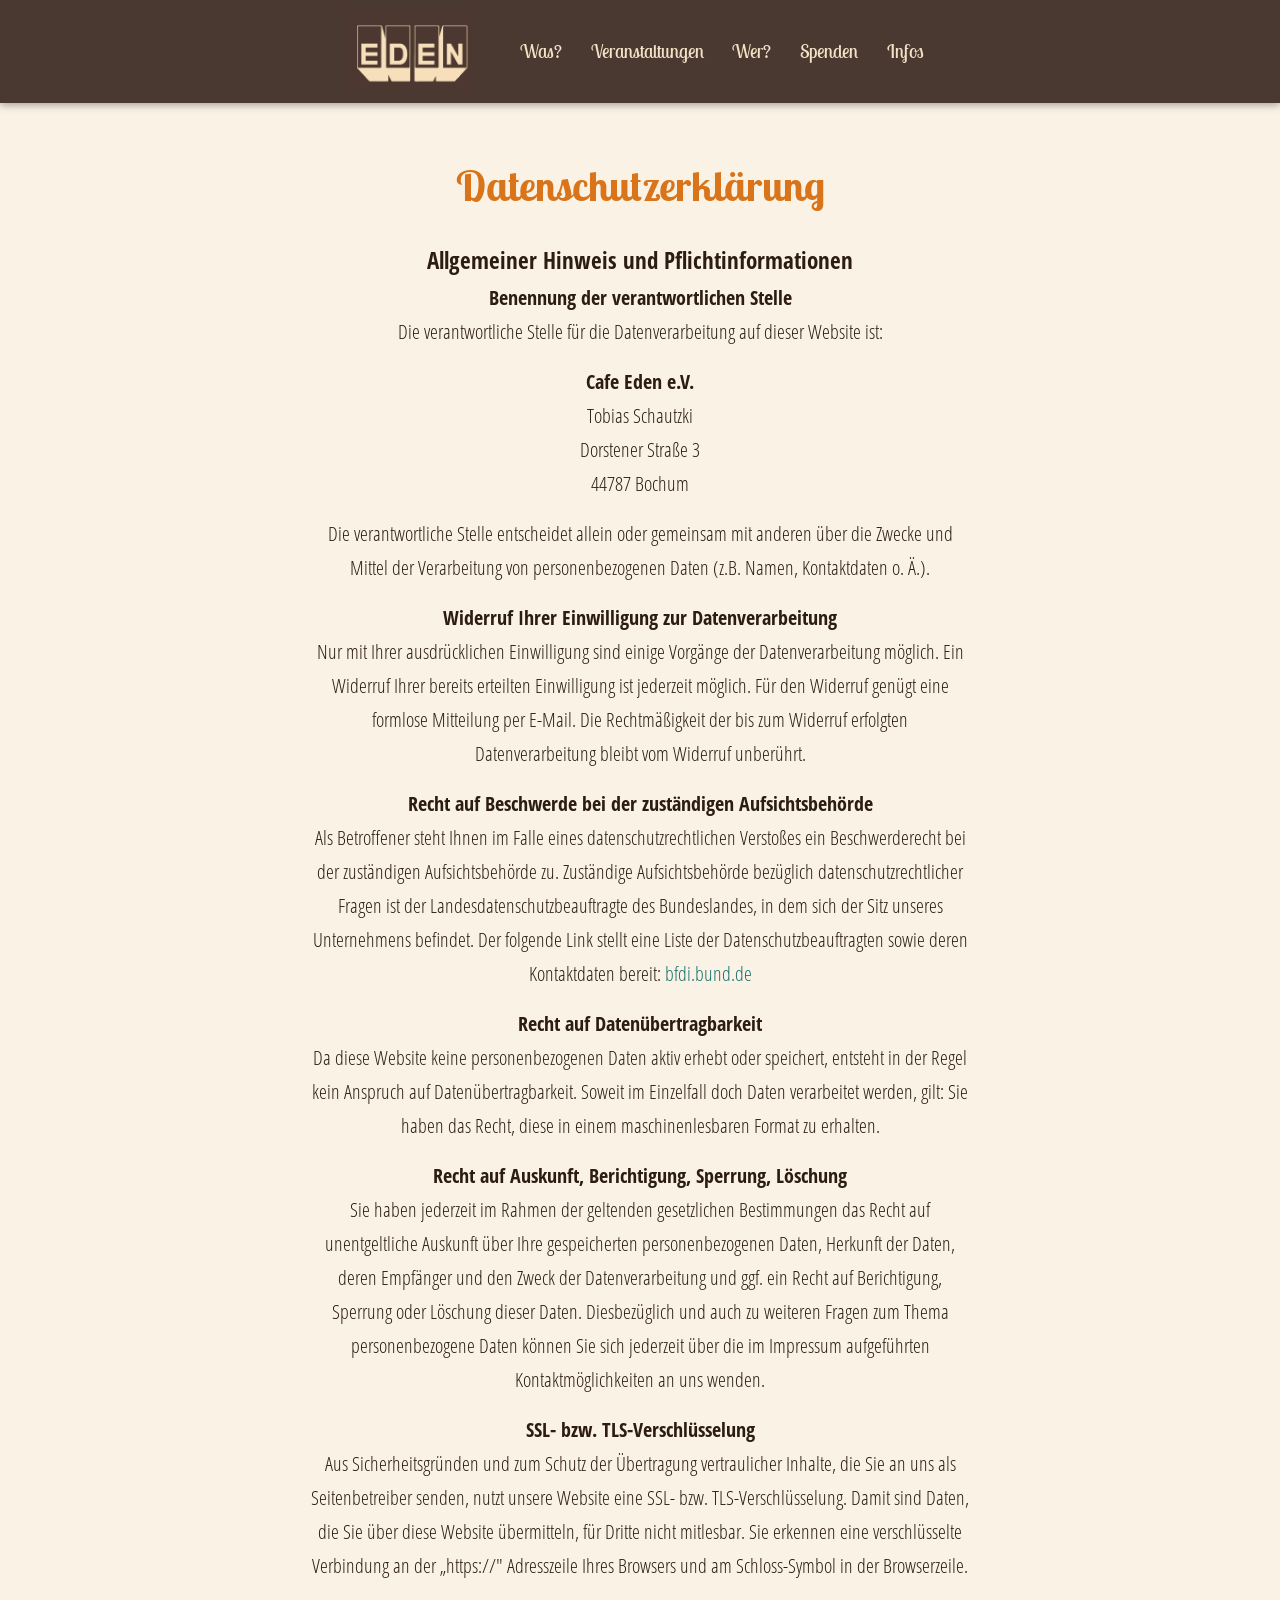
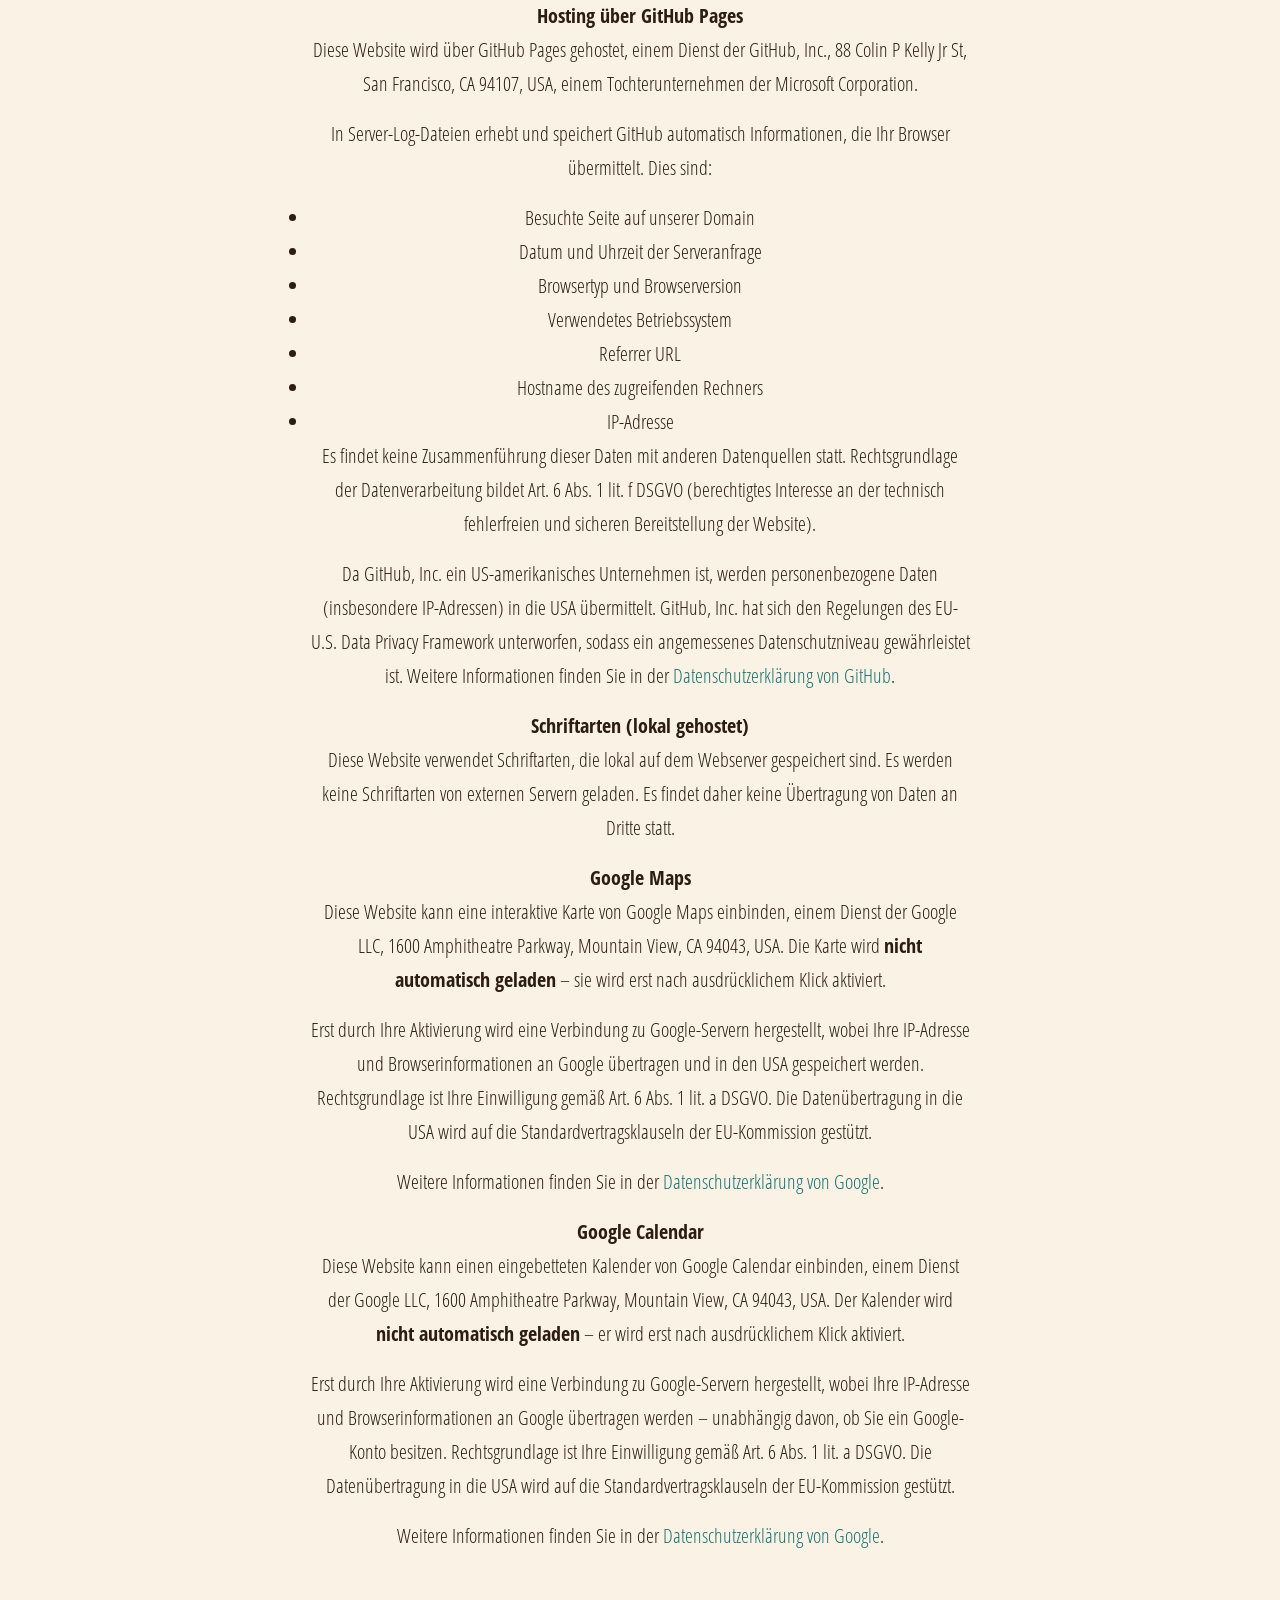
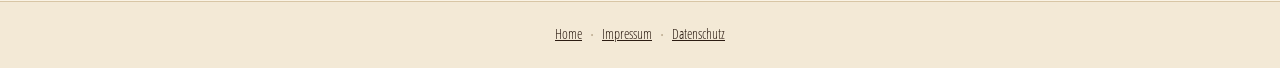
<file: datenschutz.html>
<!DOCTYPE html>
<html lang="de">
<head>
  <meta charset="UTF-8">
  <meta name="viewport" content="width=device-width, initial-scale=1.0">
  <title>Datenschutz – Café Eden</title>
  <link rel="icon" type="image/png" href="img/favicon.png">
  <link rel="apple-touch-icon" href="img/apple-touch-icon.png">
  <link rel="stylesheet" href="fonts/fonts.css">
  <link rel="stylesheet" href="themes/classic.css">
  <link rel="stylesheet" href="style.css">
</head>
<body>

  <!-- NAVIGATION -->
  <nav class="navbar">
    <a href="index.html" class="nav-logo">
      <img src="img/logo.png" alt="EDEN Logo" class="nav-logo-img">
    </a>
    <ul class="nav-links">
      <li><a href="index.html#was">Was?</a></li>
      <li><a href="index.html#veranstaltungen">Veranstaltungen</a></li>
      <li><a href="index.html#wer">Wer?</a></li>
      <li><a href="index.html#spenden">Spenden</a></li>
      <li><a href="index.html#infos">Infos</a></li>
    </ul>
    <button class="nav-toggle" aria-label="Menü öffnen">&#9776;</button>
  </nav>

  <!-- DATENSCHUTZ CONTENT -->
  <section class="section-light page-hero">
    <div class="container">
      <h2 class="section-title">Datenschutzerklärung</h2>

      <div class="text-content" style="max-width:660px;">

        <h3>Allgemeiner Hinweis und Pflichtinformationen</h3>

        <h4>Benennung der verantwortlichen Stelle</h4>
        <p>Die verantwortliche Stelle für die Datenverarbeitung auf dieser Website ist:</p>
        <p>
          <strong>Cafe Eden e.V.</strong><br>
          Tobias Schautzki<br>
          Dorstener Straße 3<br>
          44787 Bochum
        </p>
        <p>Die verantwortliche Stelle entscheidet allein oder gemeinsam mit anderen über die Zwecke und Mittel der Verarbeitung von personenbezogenen Daten (z.B. Namen, Kontaktdaten o. Ä.).</p>

        <h4>Widerruf Ihrer Einwilligung zur Datenverarbeitung</h4>
        <p>Nur mit Ihrer ausdrücklichen Einwilligung sind einige Vorgänge der Datenverarbeitung möglich. Ein Widerruf Ihrer bereits erteilten Einwilligung ist jederzeit möglich. Für den Widerruf genügt eine formlose Mitteilung per E-Mail. Die Rechtmäßigkeit der bis zum Widerruf erfolgten Datenverarbeitung bleibt vom Widerruf unberührt.</p>

        <h4>Recht auf Beschwerde bei der zuständigen Aufsichtsbehörde</h4>
        <p>Als Betroffener steht Ihnen im Falle eines datenschutzrechtlichen Verstoßes ein Beschwerderecht bei der zuständigen Aufsichtsbehörde zu. Zuständige Aufsichtsbehörde bezüglich datenschutzrechtlicher Fragen ist der Landesdatenschutzbeauftragte des Bundeslandes, in dem sich der Sitz unseres Unternehmens befindet. Der folgende Link stellt eine Liste der Datenschutzbeauftragten sowie deren Kontaktdaten bereit: <a href="https://www.bfdi.bund.de/DE/Infothek/Anschriften_Links/anschriften_links-node.html" target="_blank" rel="noopener">bfdi.bund.de</a></p>

        <h4>Recht auf Datenübertragbarkeit</h4>
        <p>Da diese Website keine personenbezogenen Daten aktiv erhebt oder speichert, entsteht in der Regel kein Anspruch auf Datenübertragbarkeit. Soweit im Einzelfall doch Daten verarbeitet werden, gilt: Sie haben das Recht, diese in einem maschinenlesbaren Format zu erhalten.</p>

        <h4>Recht auf Auskunft, Berichtigung, Sperrung, Löschung</h4>
        <p>Sie haben jederzeit im Rahmen der geltenden gesetzlichen Bestimmungen das Recht auf unentgeltliche Auskunft über Ihre gespeicherten personenbezogenen Daten, Herkunft der Daten, deren Empfänger und den Zweck der Datenverarbeitung und ggf. ein Recht auf Berichtigung, Sperrung oder Löschung dieser Daten. Diesbezüglich und auch zu weiteren Fragen zum Thema personenbezogene Daten können Sie sich jederzeit über die im Impressum aufgeführten Kontaktmöglichkeiten an uns wenden.</p>

        <h4>SSL- bzw. TLS-Verschlüsselung</h4>
        <p>Aus Sicherheitsgründen und zum Schutz der Übertragung vertraulicher Inhalte, die Sie an uns als Seitenbetreiber senden, nutzt unsere Website eine SSL- bzw. TLS-Verschlüsselung. Damit sind Daten, die Sie über diese Website übermitteln, für Dritte nicht mitlesbar. Sie erkennen eine verschlüsselte Verbindung an der „https://" Adresszeile Ihres Browsers und am Schloss-Symbol in der Browserzeile.</p>

        <h4>Hosting über GitHub Pages</h4>
        <p>Diese Website wird über GitHub Pages gehostet, einem Dienst der GitHub, Inc., 88 Colin P Kelly Jr St, San Francisco, CA 94107, USA, einem Tochterunternehmen der Microsoft Corporation.</p>
        <p>In Server-Log-Dateien erhebt und speichert GitHub automatisch Informationen, die Ihr Browser übermittelt. Dies sind:</p>
        <ul>
          <li>Besuchte Seite auf unserer Domain</li>
          <li>Datum und Uhrzeit der Serveranfrage</li>
          <li>Browsertyp und Browserversion</li>
          <li>Verwendetes Betriebssystem</li>
          <li>Referrer URL</li>
          <li>Hostname des zugreifenden Rechners</li>
          <li>IP-Adresse</li>
        </ul>
        <p>Es findet keine Zusammenführung dieser Daten mit anderen Datenquellen statt. Rechtsgrundlage der Datenverarbeitung bildet Art. 6 Abs. 1 lit. f DSGVO (berechtigtes Interesse an der technisch fehlerfreien und sicheren Bereitstellung der Website).</p>
        <p>Da GitHub, Inc. ein US-amerikanisches Unternehmen ist, werden personenbezogene Daten (insbesondere IP-Adressen) in die USA übermittelt. GitHub, Inc. hat sich den Regelungen des EU-U.S. Data Privacy Framework unterworfen, sodass ein angemessenes Datenschutzniveau gewährleistet ist. Weitere Informationen finden Sie in der <a href="https://docs.github.com/en/site-policy/privacy-policies/github-privacy-statement" target="_blank" rel="noopener">Datenschutzerklärung von GitHub</a>.</p>

        <h4>Schriftarten (lokal gehostet)</h4>
        <p>Diese Website verwendet Schriftarten, die lokal auf dem Webserver gespeichert sind. Es werden keine Schriftarten von externen Servern geladen. Es findet daher keine Übertragung von Daten an Dritte statt.</p>

        <h4>Google Maps</h4>
        <p>Diese Website kann eine interaktive Karte von Google Maps einbinden, einem Dienst der Google LLC, 1600 Amphitheatre Parkway, Mountain View, CA 94043, USA. Die Karte wird <strong>nicht automatisch geladen</strong> – sie wird erst nach ausdrücklichem Klick aktiviert.</p>
        <p>Erst durch Ihre Aktivierung wird eine Verbindung zu Google-Servern hergestellt, wobei Ihre IP-Adresse und Browserinformationen an Google übertragen und in den USA gespeichert werden. Rechtsgrundlage ist Ihre Einwilligung gemäß Art. 6 Abs. 1 lit. a DSGVO. Die Datenübertragung in die USA wird auf die Standardvertragsklauseln der EU-Kommission gestützt.</p>
        <p>Weitere Informationen finden Sie in der <a href="https://policies.google.com/privacy" target="_blank" rel="noopener">Datenschutzerklärung von Google</a>.</p>

        <h4>Google Calendar</h4>
        <p>Diese Website kann einen eingebetteten Kalender von Google Calendar einbinden, einem Dienst der Google LLC, 1600 Amphitheatre Parkway, Mountain View, CA 94043, USA. Der Kalender wird <strong>nicht automatisch geladen</strong> – er wird erst nach ausdrücklichem Klick aktiviert.</p>
        <p>Erst durch Ihre Aktivierung wird eine Verbindung zu Google-Servern hergestellt, wobei Ihre IP-Adresse und Browserinformationen an Google übertragen werden – unabhängig davon, ob Sie ein Google-Konto besitzen. Rechtsgrundlage ist Ihre Einwilligung gemäß Art. 6 Abs. 1 lit. a DSGVO. Die Datenübertragung in die USA wird auf die Standardvertragsklauseln der EU-Kommission gestützt.</p>
        <p>Weitere Informationen finden Sie in der <a href="https://policies.google.com/privacy" target="_blank" rel="noopener">Datenschutzerklärung von Google</a>.</p>

      </div>
    </div>
  </section>

  <!-- FOOTER -->
  <footer class="site-footer">
    <nav class="footer-nav">
      <a href="index.html">Home</a>
      <span class="footer-sep">·</span>
      <a href="impressum.html">Impressum</a>
      <span class="footer-sep">·</span>
      <a href="datenschutz.html">Datenschutz</a>
    </nav>
  </footer>

  <script src="main.js"></script>
</body>
</html>
</file>
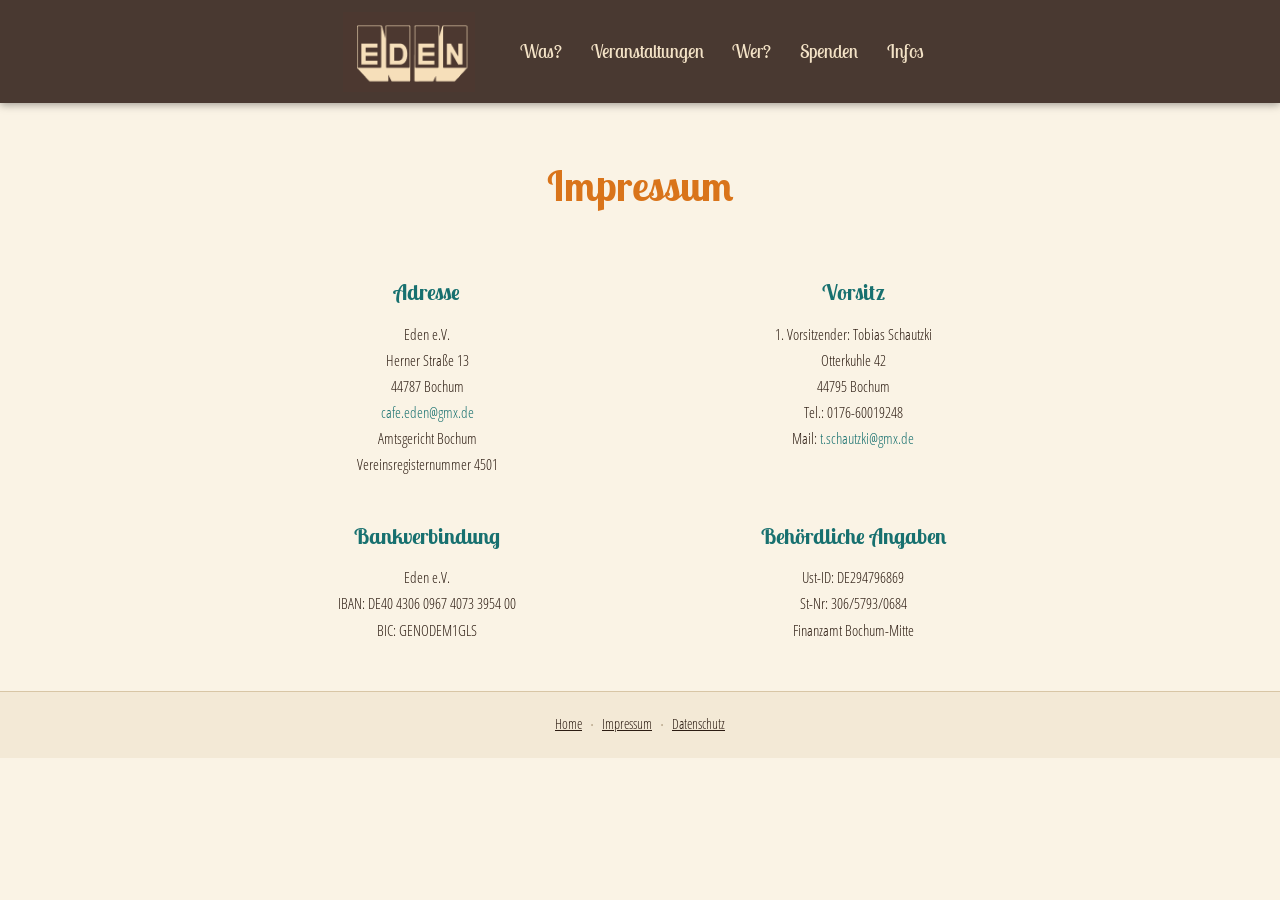
<file: impressum.html>
<!DOCTYPE html>
<html lang="de">
<head>
  <meta charset="UTF-8">
  <meta name="viewport" content="width=device-width, initial-scale=1.0">
  <title>Impressum – Café Eden</title>
  <link rel="icon" type="image/png" href="img/favicon.png">
  <link rel="apple-touch-icon" href="img/apple-touch-icon.png">
  <link rel="stylesheet" href="fonts/fonts.css">
  <link rel="stylesheet" href="themes/classic.css">
  <link rel="stylesheet" href="style.css">
</head>
<body>

  <!-- NAVIGATION -->
  <nav class="navbar">
    <a href="index.html" class="nav-logo">
      <img src="img/logo.png" alt="EDEN Logo" class="nav-logo-img">
    </a>
    <ul class="nav-links">
      <li><a href="index.html#was">Was?</a></li>
      <li><a href="index.html#veranstaltungen">Veranstaltungen</a></li>
      <li><a href="index.html#wer">Wer?</a></li>
      <li><a href="index.html#spenden">Spenden</a></li>
      <li><a href="index.html#infos">Infos</a></li>
    </ul>
    <button class="nav-toggle" aria-label="Menü öffnen">&#9776;</button>
  </nav>

  <!-- IMPRESSUM CONTENT -->
  <section class="section-light page-hero">
    <div class="container">
      <h2 class="section-title">Impressum</h2>

      <div class="legal-grid">

        <div class="legal-col">
          <h3>Adresse</h3>
          <p>
            Eden e.V.<br>
            Herner Straße 13<br>
            44787 Bochum<br>
            <a href="mailto:cafe.eden@gmx.de">cafe.eden@gmx.de</a><br>
            Amtsgericht Bochum<br>
            Vereinsregisternummer 4501
          </p>
        </div>

        <div class="legal-col">
          <h3>Vorsitz</h3>
          <p>
            1. Vorsitzender: Tobias Schautzki<br>
            Otterkuhle 42<br>
            44795 Bochum<br>
            Tel.: 0176-60019248<br>
            Mail: <a href="mailto:t.schautzki@gmx.de">t.schautzki@gmx.de</a>
          </p>
        </div>

        <div class="legal-col">
          <h3>Bankverbindung</h3>
          <p>
            Eden e.V.<br>
            IBAN: DE40 4306 0967 4073 3954 00<br>
            BIC: GENODEM1GLS
          </p>
        </div>

        <div class="legal-col">
          <h3>Behördliche Angaben</h3>
          <p>
            Ust-ID: DE294796869<br>
            St-Nr: 306/5793/0684<br>
            Finanzamt Bochum-Mitte
          </p>
        </div>

      </div>
    </div>
  </section>

  <!-- FOOTER -->
  <footer class="site-footer">
    <nav class="footer-nav">
      <a href="index.html">Home</a>
      <span class="footer-sep">·</span>
      <a href="impressum.html">Impressum</a>
      <span class="footer-sep">·</span>
      <a href="datenschutz.html">Datenschutz</a>
    </nav>
  </footer>

  <script src="main.js"></script>
</body>
</html>
</file>
<file: fonts/fonts.css>
/* ============================================================
   Selbst gehostete Schriften – kein Kontakt zu Google-Servern
   ============================================================ */

/* Lobster Two */
@font-face {
  font-family: 'Lobster Two';
  font-style: normal;
  font-weight: 400;
  font-display: swap;
  src: url('lobster-two-400.woff2') format('woff2');
  unicode-range: U+0000-00FF, U+0131, U+0152-0153, U+02BB-02BC, U+02C6, U+02DA, U+02DC, U+0304, U+0308, U+0329, U+2000-206F, U+20AC, U+2122, U+2191, U+2193, U+2212, U+2215, U+FEFF, U+FFFD;
}

@font-face {
  font-family: 'Lobster Two';
  font-style: normal;
  font-weight: 700;
  font-display: swap;
  src: url('lobster-two-700.woff2') format('woff2');
  unicode-range: U+0000-00FF, U+0131, U+0152-0153, U+02BB-02BC, U+02C6, U+02DA, U+02DC, U+0304, U+0308, U+0329, U+2000-206F, U+20AC, U+2122, U+2191, U+2193, U+2212, U+2215, U+FEFF, U+FFFD;
}

/* Open Sans Condensed */
@font-face {
  font-family: 'Open Sans Condensed';
  font-style: normal;
  font-weight: 300;
  font-display: swap;
  src: url('open-sans-condensed-300.woff2') format('woff2');
  unicode-range: U+0000-00FF, U+0131, U+0152-0153, U+02BB-02BC, U+02C6, U+02DA, U+02DC, U+0304, U+0308, U+0329, U+2000-206F, U+20AC, U+2122, U+2191, U+2193, U+2212, U+2215, U+FEFF, U+FFFD;
}

@font-face {
  font-family: 'Open Sans Condensed';
  font-style: normal;
  font-weight: 700;
  font-display: swap;
  src: url('open-sans-condensed-700.woff2') format('woff2');
  unicode-range: U+0000-00FF, U+0131, U+0152-0153, U+02BB-02BC, U+02C6, U+02DA, U+02DC, U+0304, U+0308, U+0329, U+2000-206F, U+20AC, U+2122, U+2191, U+2193, U+2212, U+2215, U+FEFF, U+FFFD;
}
</file>
<file: themes/classic.css>
/* ===== THEME: Classic — Farbkonzept "Eden" (aus Café-Eden-Screenshots) ===== */
:root {
  --cream:            #faf3e5;
  --cream-dark:       #f3e9d6;
  --brown-dark:       #493931;   /* Header/Navbar – exaktes Braun aus dem Logo */
  --brown-mid:        #5a4636;
  --brown-text:       #2c1c12;
  --orange:           #d9741a;
  --orange-btn:       #d9741a;
  --orange-hover:     #c05f12;
  --teal:             #17706f;   /* kräftig für Lesbarkeit */
  --teal-dark:        #0f5a5a;
  --color_42:         146, 86, 122;  /* Highlight-Farbe ("Wohnzimmer") */
  --font-hand:        'Lobster Two', cursive;
  --font-body:        'Open Sans Condensed', sans-serif;
  --font-nav:         'Lobster Two', cursive;
  --nav-link-color:   #f3e2c6;
  --hero-box-bg:      #f6dcc0;
  --hero-box-border:  #d9741a;
  --border:           #e7dac2;
  --border-strong:    #d8c6a6;
  --btn-radius:       30px;
  --radius:           6px;
  --max-w:            860px;
}

/* Highlight */
.highlight {
  color: var(--teal);
  font-weight: 600;
}

/* Erster Kasten (Hero-Box): alle farbigen Akzente in Lila/Mauve */
.hero-box .highlight,
.hero-box .highlight-orange,
.hero-box .hero-hours,
.hero-box a {
  color: rgb(var(--color_42));
}
</file>
<file: style.css>
/* ============================================================
   CAFÉ EDEN – Stylesheet
   ============================================================ */

/* ---------- Reset & Base ---------- */
*, *::before, *::after {
  box-sizing: border-box;
  margin: 0;
  padding: 0;
}

:root {
  /* Farbkonzept "Eden" – abgeleitet aus den Café-Eden-Screenshots */
  --cream:            #faf3e5;   /* Seite / heller Hintergrund */
  --cream-dark:       #f3e9d6;   /* vertiefte Flächen */
  --brown-dark:       #493931;   /* Header/Navbar – exaktes Braun aus dem Logo */
  --brown-mid:        #5a4636;
  --brown-text:       #2c1c12;
  --orange:           #d9741a;   /* Brand – Burnt Orange */
  --orange-btn:       #d9741a;
  --orange-hover:     #c05f12;
  --teal:             #17706f;   /* Sekundär-Akzent / Links (kräftig für Lesbarkeit) */
  --teal-dark:        #0f5a5a;
  --color_42:         146, 86, 122;  /* Highlight-Farbe ("Wohnzimmer") */
  --font-hand:        'Lobster Two', cursive;
  --font-body:        'Open Sans Condensed', sans-serif;
  --font-nav:         'Lobster Two', cursive;
  --nav-link-color:   #f3e2c6;   /* Nav-Text auf dunklem Braun */
  --hero-box-bg:      #f6dcc0;   /* Brand-Tint */
  --hero-box-border:  #d9741a;   /* Orange-Akzentrahmen */
  --border:           #e7dac2;   /* Rahmen */
  --border-strong:    #d8c6a6;
  --btn-radius:       30px;
  --radius:           6px;
  --max-w:            860px;
}

html {
  scroll-behavior: smooth;
  scroll-padding-top: 7.25rem;   /* Ausgleich für fixierte Navbar (~103px) */
}

body {
  background-color: var(--cream);
  color: var(--brown-text);
  font-family: var(--font-body);
  font-size: 1.25rem;
  line-height: 1.7;
}

a {
  color: var(--teal);
  text-decoration: none;
}

a:hover {
  color: var(--teal-dark);
  text-decoration: underline;
}

img { max-width: 100%; display: block; }

address { font-style: normal; }

/* ---------- Utility ---------- */
.container {
  max-width: var(--max-w);
  margin: 0 auto;
  padding: 0 1.5rem;
}

.section-title {
  font-family: var(--font-hand);
  font-size: 2.6rem;
  color: var(--orange);
  text-align: center;
  margin-bottom: 1.2rem;
}

.section-subtitle {
  font-family: var(--font-hand);
  font-size: 2rem;
  color: var(--brown-text);
  text-align: center;
  margin-bottom: 1.5rem;
}

.text-content {
  max-width: 560px;
  margin: 0 auto 2rem;
}

.text-content p {
  margin-bottom: 1rem;
}

.highlight-orange { color: var(--orange); }
.highlight-teal   { color: var(--teal); }

/* Highlight – Basis; Themes überschreiben dies */
.highlight { font-weight: inherit; }

/* ---------- Buttons ---------- */
.btn {
  display: inline-block;
  padding: 0.65rem 1.6rem;
  border-radius: var(--btn-radius);
  font-family: var(--font-body);
  font-size: 0.95rem;
  font-weight: 700;
  cursor: pointer;
  transition: background 0.2s, transform 0.1s;
  text-decoration: none;
}

.btn:hover { text-decoration: none; transform: translateY(-1px); }

.btn-orange {
  background: var(--orange-btn);
  color: #fff;
}
.btn-orange:hover {
  background: var(--orange-hover);
  color: #fff;
}

.button-group {
  display: flex;
  flex-wrap: wrap;
  gap: 0.9rem;
  justify-content: center;
  margin-top: 1.5rem;
}

/* ---------- NAVBAR ---------- */
.navbar {
  position: sticky;
  top: 0;
  z-index: 100;
  background: var(--brown-dark);
  display: flex;
  align-items: center;
  justify-content: center;
  gap: 2rem;
  padding: 0.72rem 1.5rem;
  box-shadow: 0 2px 8px rgba(0,0,0,0.35);
}

/* Logo image */
.nav-logo {
  flex-shrink: 0;
  text-decoration: none;
}

.nav-logo-img {
  height: 80px;
  width: auto;
  display: block;
}

/* Nav links */
.nav-links {
  list-style: none;
  display: flex;
  gap: 0.2rem;
}

.nav-links a {
  color: var(--nav-link-color);
  font-family: var(--font-nav);
  font-size: 1.2rem;
  padding: 0.4rem 0.8rem;
  border-radius: 4px;
  transition: color 0.15s, background 0.15s;
}

.nav-links a:hover,
.nav-links a.active {
  color: var(--orange);
  background: rgba(255,255,255,0.06);
  text-decoration: none;
}

.nav-toggle {
  display: none;
  background: none;
  border: none;
  color: #c8b080;
  font-size: 1.5rem;
  cursor: pointer;
  margin-left: auto;
  padding: 0.3rem;
}

/* ---------- HERO ---------- */
.hero-section {
  display: flex;
  align-items: center;
  justify-content: center;
  min-height: 52vh;
  padding: 4rem 1.5rem 2rem;
  background: var(--cream-dark);
}

.hero-box {
  background: var(--hero-box-bg);
  border: 2.5px solid var(--hero-box-border);
  border-radius: 16px;
  padding: 2.5rem 3rem;
  text-align: center;
  max-width: 640px;
}

.hero-box h1 {
  font-family: var(--font-hand);
  font-size: 3.2rem;
  color: var(--brown-text);
  line-height: 1.25;
  margin-bottom: 1.4rem;
}

.hero-sub {
  font-size: 1.5rem;
  font-weight: 700;
  color: var(--brown-text);
  margin-bottom: 0.3rem;
}

.hero-hours {
  color: var(--teal);
  font-size: 1.6rem;
  margin-bottom: 0.6rem;
}

.hero-hours strong {
  color: var(--brown-text);
}

.hero-note {
  font-size: 1.35rem;
  color: var(--brown-text);
}

/* ---------- ILLUSTRATION BAR ---------- */
.illustration-bar {
  background: var(--cream);
  text-align: center;
  line-height: 0;
}

.illustration-img {
  width: 100%;
  max-width: 1100px;
  height: auto;
  display: inline-block;
}

/* ---------- LIGHTBOX ---------- */
.lightbox {
  display: none;
  position: fixed;
  inset: 0;
  background: rgba(0, 0, 0, 0.92);
  z-index: 1000;
  align-items: center;
  justify-content: center;
}

.lightbox.active {
  display: flex;
}

.lb-img {
  max-width: 90vw;
  max-height: 85vh;
  object-fit: contain;
  border-radius: 6px;
  display: block;
  transition: opacity 0.15s ease;
  user-select: none;
}

.lb-close {
  position: fixed;
  top: 1rem;
  right: 1.2rem;
  background: none;
  border: none;
  color: #fff;
  font-size: 2.8rem;
  line-height: 1;
  cursor: pointer;
  opacity: 0.8;
  transition: opacity 0.15s;
  z-index: 1001;
}
.lb-close:hover { opacity: 1; }

.lb-nav {
  position: fixed;
  top: 50%;
  transform: translateY(-50%);
  background: rgba(255,255,255,0.12);
  border: none;
  color: #fff;
  font-size: 3rem;
  line-height: 1;
  padding: 0.3rem 0.8rem;
  cursor: pointer;
  border-radius: 4px;
  transition: background 0.2s;
  z-index: 1001;
  user-select: none;
}
.lb-nav:hover { background: rgba(255,255,255,0.25); }
.lb-prev { left: 1rem; }
.lb-next { right: 1rem; }

.lb-counter {
  position: fixed;
  bottom: 1.2rem;
  left: 50%;
  transform: translateX(-50%);
  color: rgba(255,255,255,0.7);
  font-family: var(--font-body);
  font-size: 0.9rem;
}

/* ---------- GALERIE / SLIDESHOW ---------- */
.slideshow {
  max-width: 780px;
  margin: 0 auto;
}

.slideshow-main {
  position: relative;
  display: flex;
  align-items: center;
  justify-content: center;
  background: #000;
  border-radius: 10px;
  overflow: hidden;
  aspect-ratio: 4 / 3;
}

.slide-main-img {
  width: 100%;
  height: 100%;
  object-fit: cover;
  display: block;
  transition: opacity 0.3s ease;
}

.slide-btn {
  position: absolute;
  top: 50%;
  transform: translateY(-50%);
  background: rgba(0,0,0,0.45);
  color: #fff;
  border: none;
  font-size: 2.4rem;
  line-height: 1;
  padding: 0.2rem 0.7rem 0.3rem;
  cursor: pointer;
  border-radius: 4px;
  z-index: 2;
  transition: background 0.2s;
  user-select: none;
}

.slide-btn:hover { background: rgba(0,0,0,0.7); }
.slide-prev { left: 0.6rem; }
.slide-next { right: 0.6rem; }

.slideshow-thumbs {
  display: flex;
  justify-content: center;
  gap: 0.5rem;
  margin-top: 0.8rem;
}

.thumb {
  display: none;
  width: 80px;
  height: 60px;
  object-fit: cover;
  border-radius: 4px;
  cursor: pointer;
  opacity: 0.6;
  border: 2.5px solid transparent;
  transition: opacity 0.2s, border-color 0.2s;
}

.thumb.visible  { display: block; }
.thumb:hover    { opacity: 0.9; }
.thumb.active   { opacity: 1; border-color: var(--orange-btn); }

/* ---------- SECTION STYLES ---------- */
.section-light {
  background: var(--cream);
  padding: 4rem 1.5rem;
}


.section-dark {
  background: var(--cream-dark);
  padding: 4rem 1.5rem;
}

/* ---------- CALENDAR ---------- */
.calendar-wrapper {
  border-radius: 10px;
  overflow: hidden;
  box-shadow: 0 2px 12px rgba(0,0,0,0.12);
  background: #fff;
}

/* Consent-Platzhalter für Google-Dienste */
.consent-placeholder {
  display: flex;
  flex-direction: column;
  align-items: center;
  justify-content: center;
  gap: 1rem;
  padding: 2rem 1.5rem;
  background: var(--cream-dark);
  text-align: center;
  font-size: 0.95rem;
  color: var(--brown-mid);
  min-height: 120px;
}

/* ---------- BANK INFO ---------- */
.bank-info {
  background: rgba(255,255,255,0.5);
  border-radius: var(--radius);
  padding: 0.8rem 1.2rem;
  margin: 1rem auto;
  max-width: 360px;
  font-size: 0.9rem;
  text-align: center;
  font-family: var(--font-body);
  line-height: 1.8;
}

/* ---------- INFO SECTION ---------- */
.section-info {
  background: var(--cream-dark);
  padding: 4rem 1.5rem 3rem;
}

.info-grid {
  display: grid;
  grid-template-columns: 1fr 1fr 1fr;
  gap: 3rem;
  align-items: start;
}

.info-title {
  font-family: var(--font-hand);
  font-size: 2rem;
  color: var(--orange);
  margin-bottom: 1rem;
}

.info-hours {
  color: var(--teal);
  font-weight: 700;
  margin-bottom: 0.6rem;
}

.info-col-center {
  text-align: center;
}

.info-col-center .info-title {
  text-align: center;
}

.map-wrapper {
  border-radius: var(--radius);
  overflow: hidden;
  box-shadow: 0 2px 10px rgba(0,0,0,0.2);
}

/* Contact list */
.contact-list {
  list-style: none;
  margin-top: 0.8rem;
  display: flex;
  flex-direction: column;
  gap: 0.4rem;
}

.contact-list li {
  font-size: 0.93rem;
}

.contact-label {
  display: inline-block;
  font-size: 0.78rem;
  font-weight: 700;
  color: var(--brown-text);
  min-width: 32px;
}

.contact-fb { color: #1877f2; }
.contact-ig { color: #c13584; }

/* ---------- FOOTER ---------- */
.site-footer {
  background: var(--cream-dark);
  border-top: 1px solid var(--border-strong);
  padding: 1rem;
  text-align: center;
}

.footer-nav {
  display: flex;
  align-items: center;
  justify-content: center;
  gap: 0.5rem;
  flex-wrap: wrap;
}

.footer-nav a {
  font-size: 0.9rem;
  color: var(--brown-text);
  text-decoration: underline;
}

.footer-nav a:hover {
  color: var(--teal);
}

.footer-sep {
  color: #b3a184;
}

/* ---------- IMPRESSUM / DATENSCHUTZ pages ---------- */
.page-hero {
  padding: 3rem 1.5rem 1rem;
  text-align: center;
}

.legal-grid {
  display: grid;
  grid-template-columns: 1fr 1fr;
  gap: 2.5rem;
  padding: 2rem 0;
}

.legal-col h3 {
  font-family: var(--font-hand);
  font-size: 1.4rem;
  color: var(--teal);
  margin-bottom: 0.6rem;
}

.legal-col p {
  font-size: 0.93rem;
  line-height: 1.75;
}

.legal-col a {
  color: var(--teal);
}

/* ---------- THEME SWITCHER ---------- */
.theme-switcher {
  display: flex;
  gap: 0.4rem;
  margin-left: 1rem;
}

.theme-btn {
  background: rgba(255,255,255,0.12);
  border: 1.5px solid rgba(255,255,255,0.25);
  color: var(--nav-link-color);
  font-family: var(--font-body);
  font-size: 0.72rem;
  font-weight: 700;
  letter-spacing: 0.04em;
  padding: 0.25rem 0.6rem;
  border-radius: 20px;
  cursor: pointer;
  transition: background 0.2s, border-color 0.2s;
  text-transform: uppercase;
}

.theme-btn:hover {
  background: rgba(255,255,255,0.22);
}

.theme-btn.active {
  background: var(--orange-btn);
  border-color: var(--orange-btn);
  color: #fff;
}

/* ---------- RESPONSIVE ---------- */
@media (max-width: 700px) {
  .nav-links {
    display: none;
    flex-direction: column;
    position: absolute;
    top: 58px;
    left: 0;
    right: 0;
    background: var(--brown-dark);
    padding: 1rem 1.5rem;
    z-index: 99;
    gap: 0.1rem;
  }

  .nav-links.open { display: flex; }

  .nav-toggle { display: block; }

  .hero-box {
    padding: 1.8rem 1.5rem;
  }

  .hero-box h1 {
    font-size: 2.5rem;
  }

  .section-title { font-size: 2rem; }

  .info-grid {
    grid-template-columns: 1fr;
    gap: 2rem;
  }

  .info-col-center { order: -1; }

  .legal-grid {
    grid-template-columns: 1fr;
  }
}
</file>
